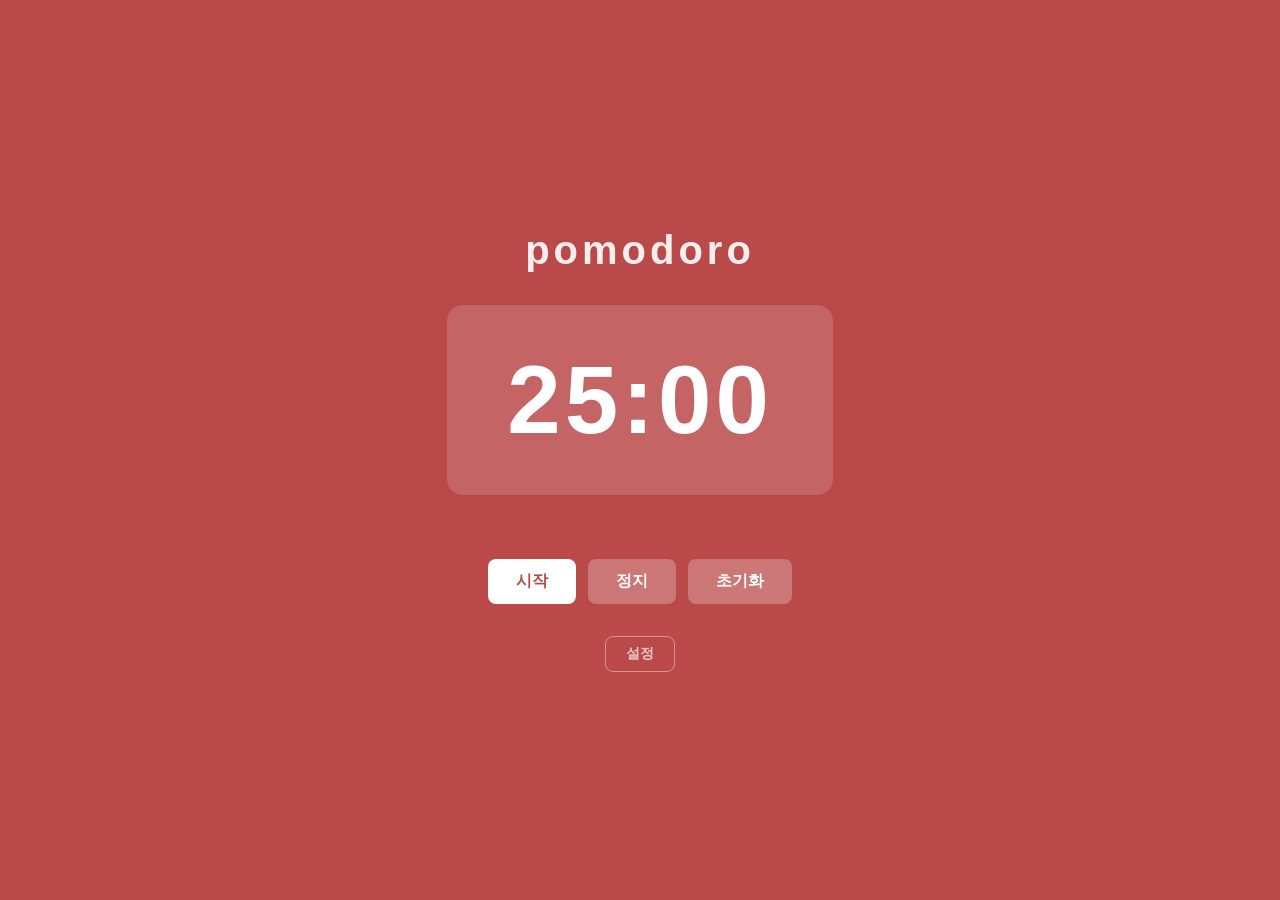
<file: index.html>
<!DOCTYPE html>
<html lang="ko">
<head>
  <meta charset="UTF-8" />
  <meta name="viewport" content="width=device-width, initial-scale=1.0" />
  <title>Pomodoro</title>
  <link rel="stylesheet" href="index.css" />
</head>
<body>
  <div class="container">
    <h1>pomodoro</h1>

    <div class="timer">
      <span class="time">25:00</span>
    </div>

    <div class="current-time" id="currentTime"></div>

    <div class="controls">
      <button class="btn btn-start" onclick="startTimer()">시작</button>
      <button class="btn btn-stop" onclick="stopTimer()">정지</button>
      <button class="btn btn-reset" onclick="resetTimer()">초기화</button>
    </div>

    <a href="setting.html"><button class="btn btn-settings">설정</button></a>
  </div>
  <script src="index.js"></script>
</body>
</html>
</file>
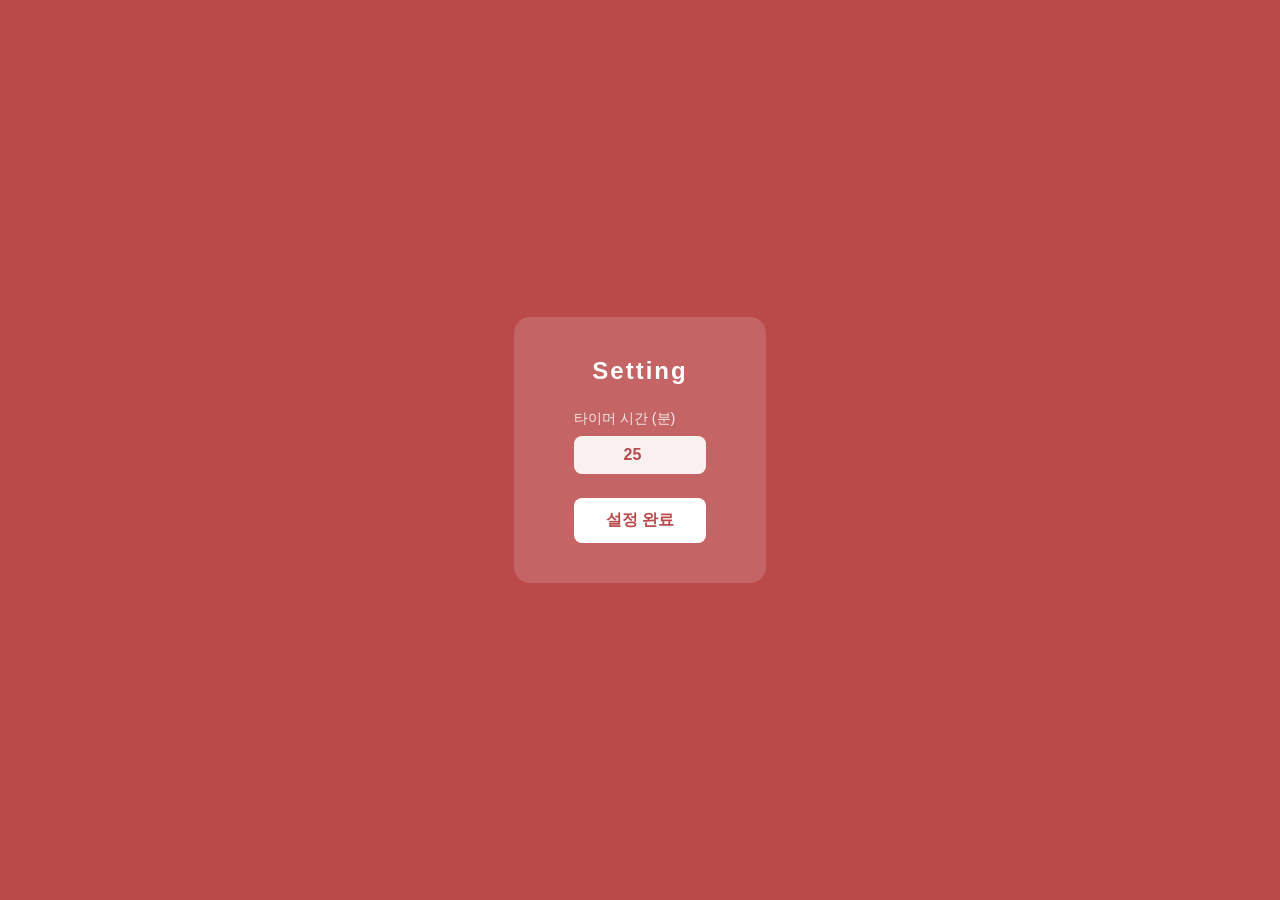
<file: setting.html>
<!DOCTYPE html>
<html lang="ko">
<head>
  <meta charset="UTF-8" />
  <meta name="viewport" content="width=device-width, initial-scale=1.0" />
  <title>Pomodoro - Setting</title>
  <link rel="stylesheet" href="setting.css" />
</head>
<body>
  <div class="container">
    <h3>Setting</h3>

    <div class="form-group">
      <label for="timerInput">타이머 시간 (분)</label>
      <input type="number" id="timerInput" min="1" max="60" value="25" />
    </div>

    <button class="btn btn-save">설정 완료</button>
  </div>
  <script src="setting.js"></script>
</body>
</html>
</file>
<file: index.css>
* {
  margin: 0;
  padding: 0;
  box-sizing: border-box;
}

body {
  min-height: 100vh;
  display: flex;
  align-items: center;
  justify-content: center;
  background-color: #ba4949;
  font-family: 'Segoe UI', Tahoma, Geneva, Verdana, sans-serif;
  color: #fff;
}

.container {
  display: flex;
  flex-direction: column;
  align-items: center;
  gap: 32px;
}

h1 {
  font-size: 2.5rem;
  font-weight: 700;
  letter-spacing: 4px;
  text-transform: lowercase;
  opacity: 0.9;
}

.timer {
  background-color: rgba(255, 255, 255, 0.15);
  border-radius: 16px;
  padding: 40px 60px;
}

.time {
  font-size: 6rem;
  font-weight: 700;
  letter-spacing: 4px;
  font-variant-numeric: tabular-nums;
}

.controls {
  display: flex;
  gap: 12px;
}

.btn {
  padding: 12px 28px;
  border: none;
  border-radius: 8px;
  font-size: 1rem;
  font-weight: 600;
  cursor: pointer;
  transition: background-color 0.2s, transform 0.1s;
}

.btn:active {
  transform: scale(0.96);
}

.btn-start {
  background-color: #fff;
  color: #ba4949;
}

.btn-start:hover {
  background-color: #f0f0f0;
}

.btn-stop {
  background-color: rgba(255, 255, 255, 0.25);
  color: #fff;
}

.btn-stop:hover {
  background-color: rgba(255, 255, 255, 0.35);
}

.btn-reset {
  background-color: rgba(255, 255, 255, 0.25);
  color: #fff;
}

.btn-reset:hover {
  background-color: rgba(255, 255, 255, 0.35);
}

.btn-settings {
  background-color: transparent;
  color: rgba(255, 255, 255, 0.7);
  border: 1px solid rgba(255, 255, 255, 0.4);
  padding: 8px 20px;
  font-size: 0.875rem;
}

.btn-settings:hover {
  background-color: rgba(255, 255, 255, 0.1);
  color: #fff;
}

.current-time {
  font-size: 1.25rem;
  font-variant-numeric: tabular-nums;
  opacity: 0.8;
  letter-spacing: 2px;
}
</file>
<file: setting.css>
* {
  margin: 0;
  padding: 0;
  box-sizing: border-box;
}

body {
  min-height: 100vh;
  display: flex;
  align-items: center;
  justify-content: center;
  background-color: #ba4949;
  font-family: 'Segoe UI', Tahoma, Geneva, Verdana, sans-serif;
  color: #fff;
}

.container {
  display: flex;
  flex-direction: column;
  align-items: center;
  gap: 24px;
  background-color: rgba(255, 255, 255, 0.15);
  border-radius: 16px;
  padding: 40px 60px;
}

h3 {
  font-size: 1.5rem;
  font-weight: 700;
  letter-spacing: 2px;
}

.form-group {
  display: flex;
  flex-direction: column;
  gap: 8px;
  width: 100%;
}

.form-group label {
  font-size: 0.9rem;
  opacity: 0.85;
}

.form-group input {
  padding: 10px 14px;
  border: none;
  border-radius: 8px;
  font-size: 1rem;
  text-align: center;
  background-color: rgba(255, 255, 255, 0.9);
  color: #ba4949;
  font-weight: 600;
  outline: none;
  width: 100%;
}

.btn-save {
  padding: 12px 32px;
  border: none;
  border-radius: 8px;
  font-size: 1rem;
  font-weight: 600;
  cursor: pointer;
  background-color: #fff;
  color: #ba4949;
  transition: background-color 0.2s, transform 0.1s;
}

.btn-save:hover {
  background-color: #f0f0f0;
}

.btn-save:active {
  transform: scale(0.96);
}
</file>
